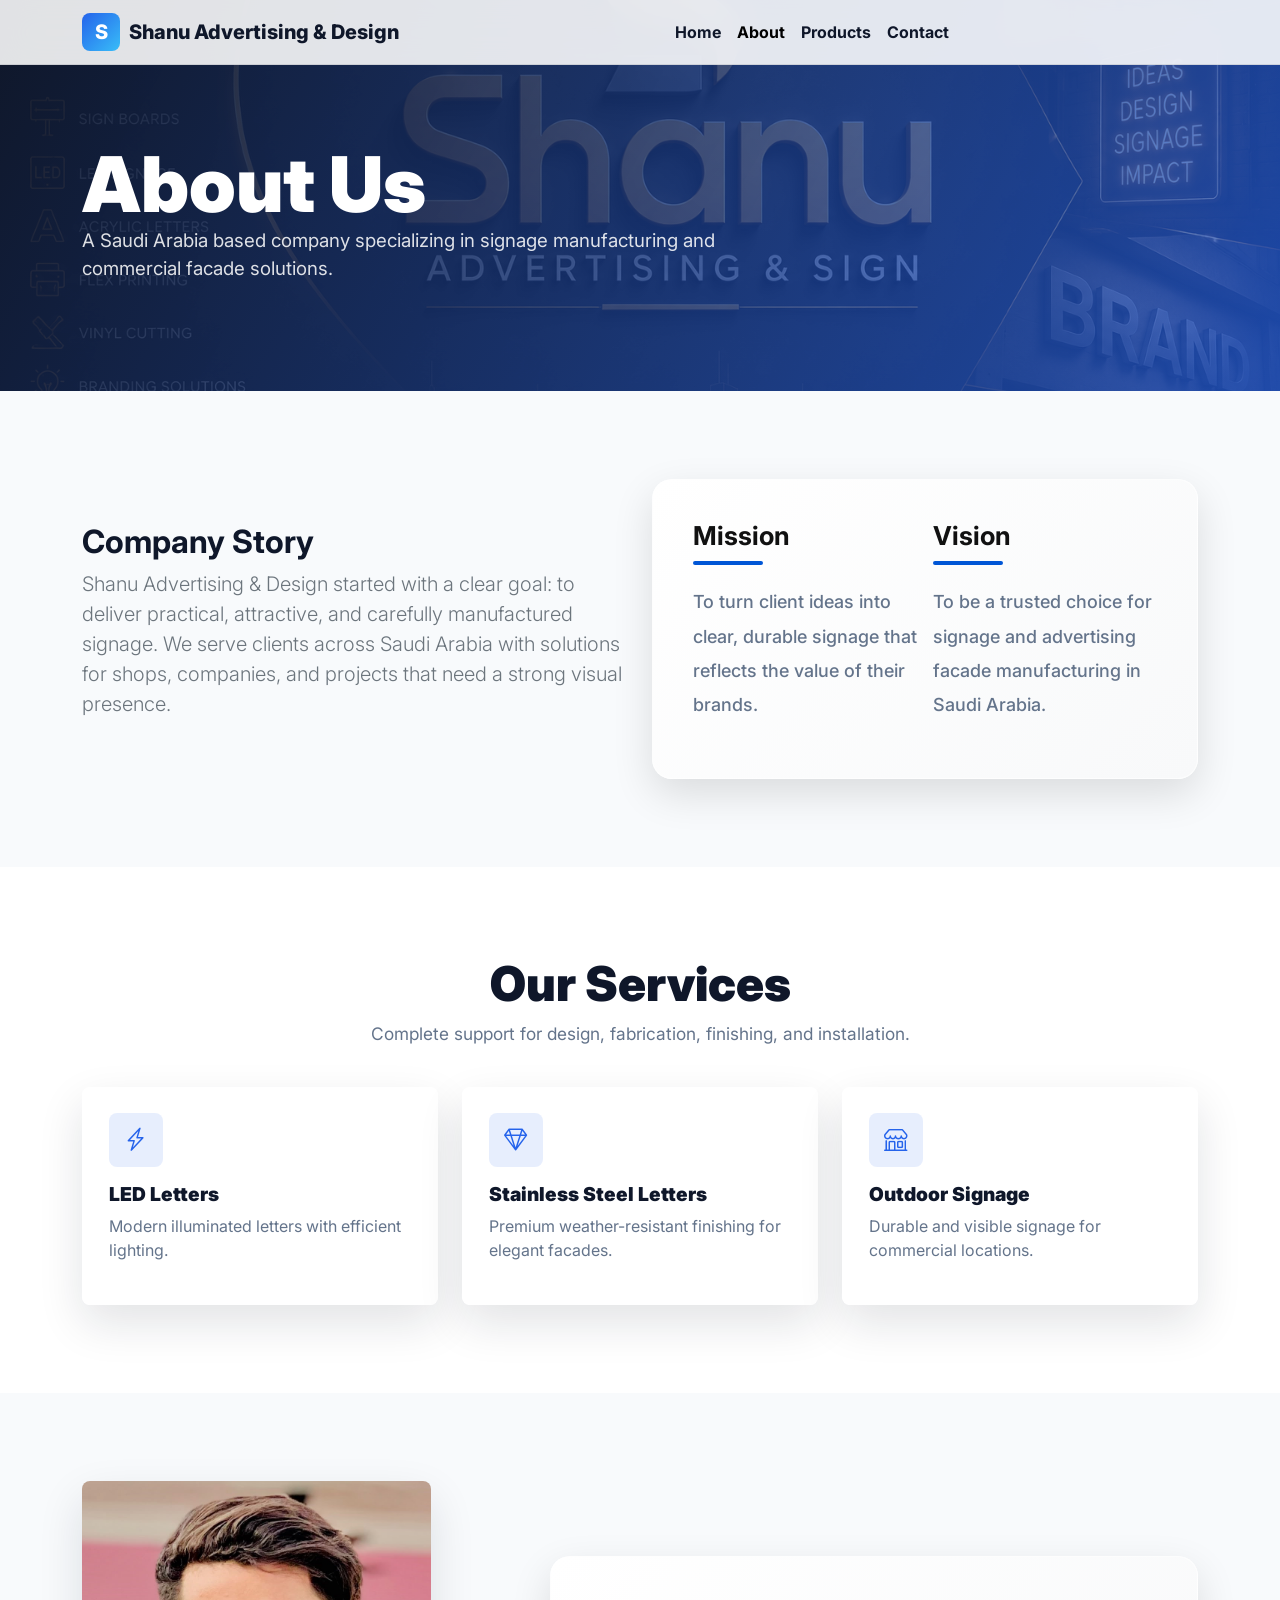
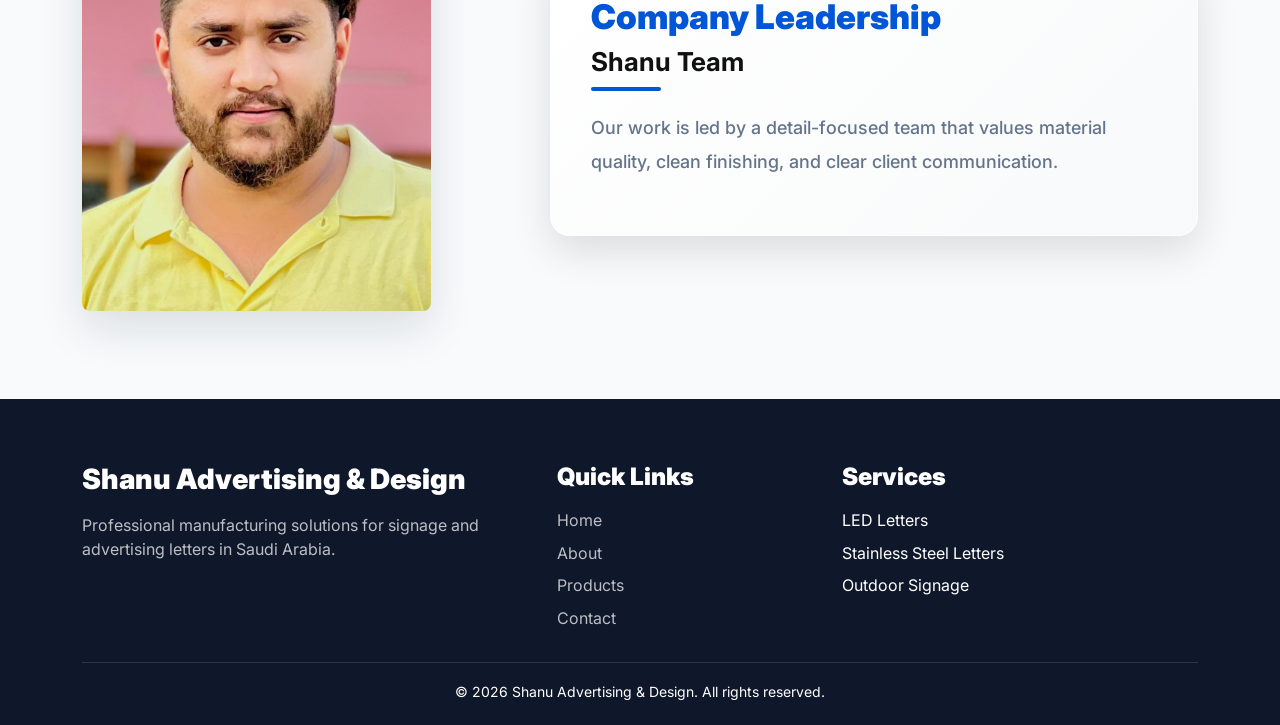
<file: about.html>
﻿<!doctype html>
<html lang="en" dir="ltr">

<head>
  <meta charset="utf-8">
  <meta name="viewport" content="width=device-width, initial-scale=1">
  <title>About | Shanu Advertising & Design</title>
  <meta name="description"
    content="Learn about Shanu Advertising & Design, a signage and advertising manufacturing company in Saudi Arabia.">
  <meta property="og:title" content="About Shanu Advertising & Design">
  <meta property="og:type" content="website">
  <meta name="twitter:card" content="summary">
  <link rel="preconnect" href="https://fonts.googleapis.com">
  <link rel="preconnect" href="https://fonts.gstatic.com" crossorigin>
  <link
    href="https://fonts.googleapis.com/css2?family=Cairo:wght@400;600;700;800;900&family=Inter:wght@400;600;700;800;900&display=swap"
    rel="stylesheet">
  <link href="https://cdn.jsdelivr.net/npm/bootstrap@5.3.3/dist/css/bootstrap.min.css" rel="stylesheet">
  <link href="https://cdn.jsdelivr.net/npm/bootstrap-icons@1.11.3/font/bootstrap-icons.css" rel="stylesheet">
  <link href="https://unpkg.com/aos@2.3.1/dist/aos.css" rel="stylesheet">
  <link rel="stylesheet" href="css/style.css">
  <link rel="stylesheet" href="css/responsive.css">
</head>

<body class="ltr">
  <nav class="navbar navbar-expand-lg fixed-top">
    <div class="container"><a class="navbar-brand" href="index.html"><span class="brand-mark">S</span><span
          data-i18n="brand">Shanu Advertising & Design</span></a><button class="navbar-toggler" type="button"
        data-bs-toggle="collapse" data-bs-target="#mainNav" aria-label="Toggle navigation"
        data-i18n-aria-label="toggleNavigation"><span class="navbar-toggler-icon"></span></button>
      <div class="collapse navbar-collapse" id="mainNav">
        <ul class="navbar-nav mx-auto mb-2 mb-lg-0">
          <li class="nav-item"><a class="nav-link" href="index.html" data-i18n="navHome">Home</a></li>
          <li class="nav-item"><a class="nav-link active" href="about.html" data-i18n="navAbout">About</a></li>
          <li class="nav-item"><a class="nav-link" href="products.html" data-i18n="navProducts">Products</a></li>
          <li class="nav-item"><a class="nav-link" href="contact.html" data-i18n="navContact">Contact</a></li>
        </ul>
      </div>
    </div>
  </nav>
  <header class="page-hero">
    <div class="container">
      <h1 data-i18n="aboutHeroTitle">About Us</h1>
      <p data-i18n="aboutHeroText">A Saudi Arabia based company specializing in signage manufacturing and commercial facade solutions.</p>
    </div>
  </header>
  <main>
    <section class="section-padding">
      <div class="container">
        <div class="row align-items-center g-4">
          <div class="col-lg-6" data-aos="fade-up">
            <h2 class="fw-bold" data-i18n="storyTitle">Company Story</h2>
            <p class="lead text-secondary" data-i18n="storyText">Shanu Advertising & Design started with a clear goal: to deliver practical, attractive, and carefully manufactured signage. We serve clients across Saudi Arabia with solutions for shops, companies, and projects that need a strong visual presence.</p>
          </div>
          <div class="col-lg-6" data-aos="fade-up">
            <div class="glass-card">
              <div class="row g-3">
                <div class="col-sm-6">
                  <h3 data-i18n="missionTitle">Mission</h3>
                  <p data-i18n="missionText">To turn client ideas into clear, durable signage that reflects the value of their brands.</p>
                </div>
                <div class="col-sm-6">
                  <h3 data-i18n="visionTitle">Vision</h3>
                  <p data-i18n="visionText">To be a trusted choice for signage and advertising facade manufacturing in Saudi Arabia.</p>
                </div>
              </div>
            </div>
          </div>
        </div>
      </div>
    </section>
    <section class="section-padding bg-white">
      <div class="container">
        <div class="section-title">
          <h2 data-i18n="sectionServices">Our Services</h2>
          <p data-i18n="sectionServicesText">Complete support for design, fabrication, finishing, and installation.</p>
        </div>
        <div class="row g-4">
          <div class="col-md-6 col-lg-4">
            <div class="service-card">
              <div class="icon-box"><i class="bi bi-lightning-charge"></i></div>
              <h3 data-i18n="serviceLed">LED Letters</h3>
              <p data-i18n="serviceLedText">Modern illuminated letters with efficient lighting.</p>
            </div>
          </div>
          <div class="col-md-6 col-lg-4">
            <div class="service-card">
              <div class="icon-box"><i class="bi bi-gem"></i></div>
              <h3 data-i18n="serviceSteel">Stainless Steel Letters</h3>
              <p data-i18n="serviceSteelText">Premium weather-resistant finishing for elegant facades.</p>
            </div>
          </div>
          <div class="col-md-6 col-lg-4">
            <div class="service-card">
              <div class="icon-box"><i class="bi bi-shop"></i></div>
              <h3 data-i18n="serviceOutdoor">Outdoor Signage</h3>
              <p data-i18n="serviceOutdoorText">Durable and visible signage for commercial locations.</p>
            </div>
          </div>
        </div>
      </div>
    </section>
    <section class="section-padding">
      <div class="container">
        <div class="row align-items-center g-2">
          <div class="col-lg-5"><img class="owner-image" src="assets/owner-photo/owner.jpg" data-owner-image
              alt="Company owner" data-i18n-alt="ownerAlt" loading="lazy"></div>
          <div class="col-lg-7">
            <div class="glass-card">
              <h2 data-i18n="ownerTitle">Company Leadership</h2>
              <h3 data-i18n="ownerName">Shanu Team</h3>
              <p data-i18n="ownerText">Our work is led by a detail-focused team that values material quality, clean finishing, and clear client communication.</p>
            </div>
          </div>
        </div>
      </div>
    </section>
  </main>
  <footer class="site-footer">
    <div class="container">
      <div class="row g-4">
        <div class="col-lg-5">
          <h3 class="footer-title" data-i18n="brand">Shanu Advertising & Design</h3>
          <p data-i18n="footerText">Professional manufacturing solutions for signage and advertising letters in Saudi Arabia.</p>
        </div>
        <div class="col-6 col-lg-3">
          <h4 class="footer-title" data-i18n="footerQuick">Quick Links</h4>
          <ul class="footer-links">
            <li><a href="index.html" data-i18n="navHome">Home</a></li>
            <li><a href="about.html" data-i18n="navAbout">About</a></li>
            <li><a href="products.html" data-i18n="navProducts">Products</a></li>
            <li><a href="contact.html" data-i18n="navContact">Contact</a></li>
          </ul>
        </div>
        <div class="col-6 col-lg-4">
          <h4 class="footer-title" data-i18n="footerServices">Services</h4>
          <ul class="footer-links">
            <li data-i18n="serviceLed">LED Letters</li>
            <li data-i18n="serviceSteel">Stainless Steel Letters</li>
            <li data-i18n="serviceOutdoor">Outdoor Signage</li>
          </ul>
        </div>
      </div>
      <div class="footer-bottom text-center"><small>© 2026 Shanu Advertising & Design. <span
            data-i18n="footerRights">All rights reserved.</span></small></div>
    </div>
  </footer>
  <script src="https://cdn.jsdelivr.net/npm/bootstrap@5.3.3/dist/js/bootstrap.bundle.min.js"></script>
  <script src="https://unpkg.com/aos@2.3.1/dist/aos.js"></script>
  <script src="js/lang.js"></script>
  <script src="js/script.js"></script>
</body>

</html>
</file>
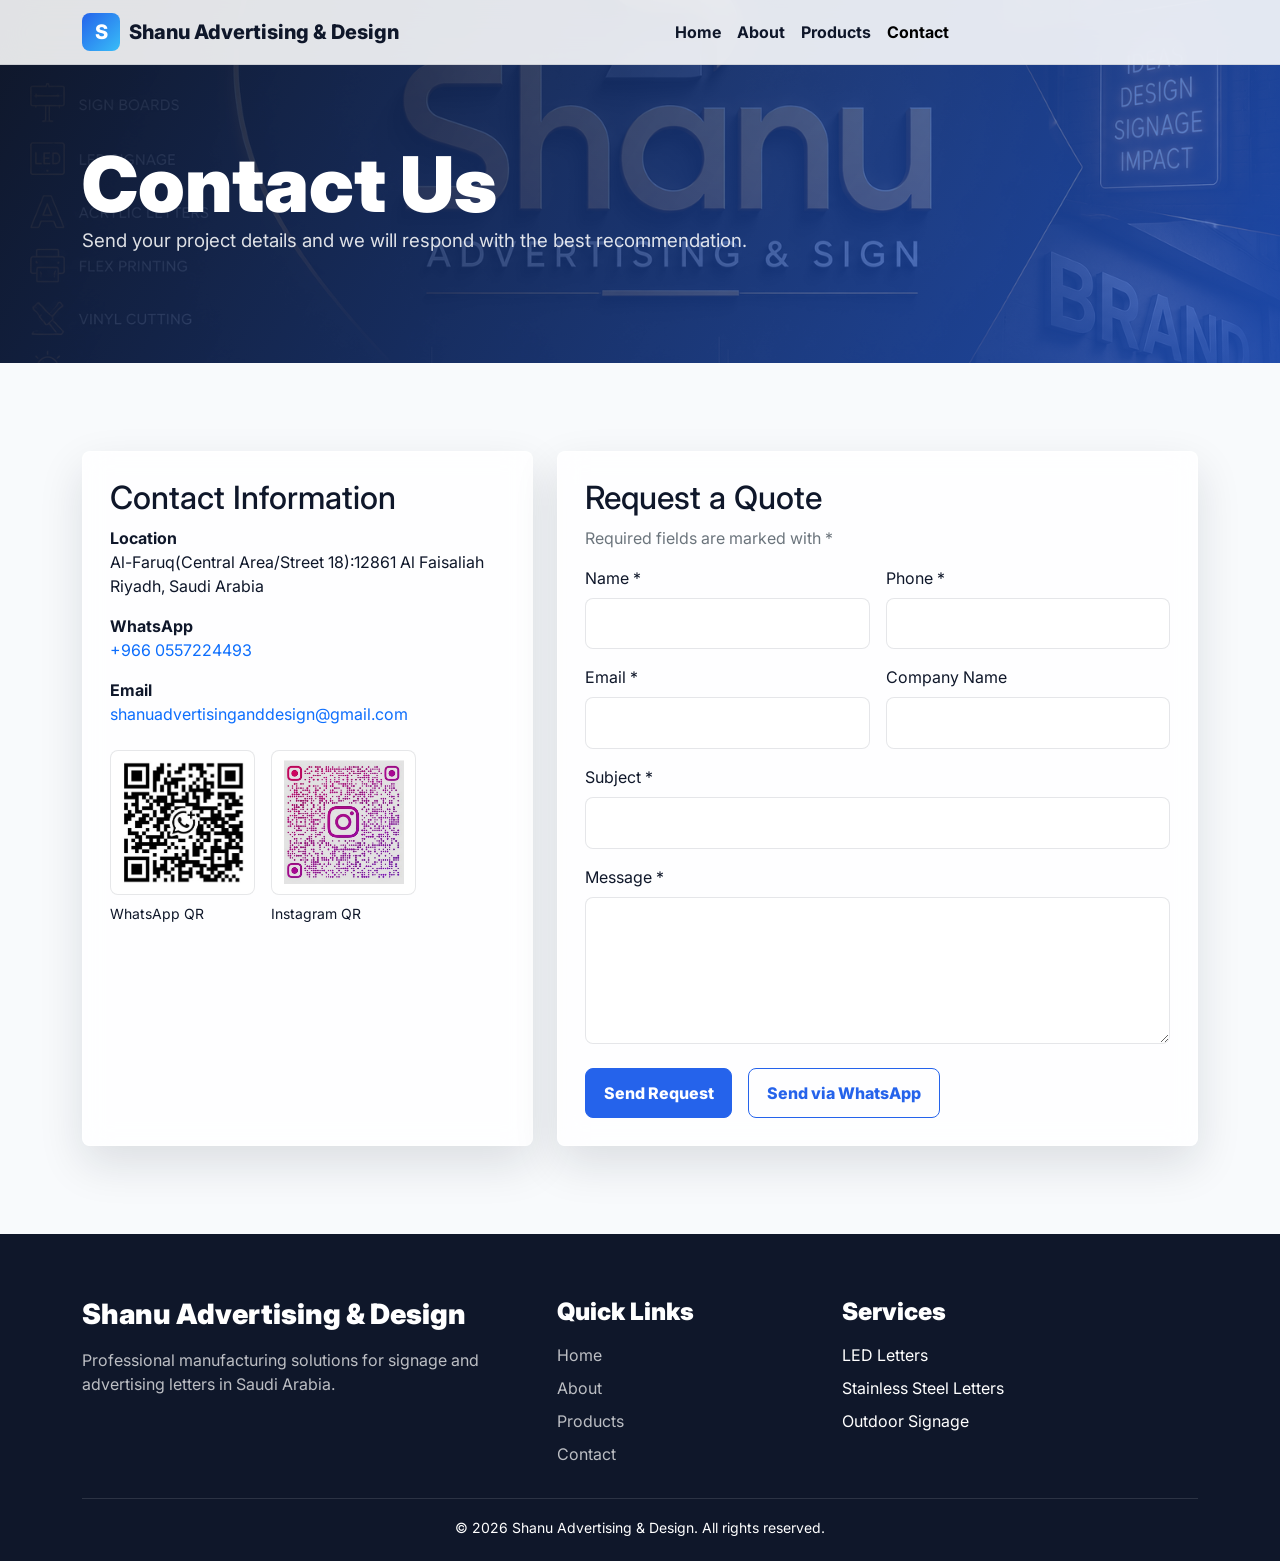
<file: contact.html>
﻿<!doctype html>
<html lang="en" dir="ltr">

<head>
  <meta charset="utf-8">
  <meta name="viewport" content="width=device-width, initial-scale=1">
  <title>Contact | Shanu Advertising & Design</title>
  <meta name="description"
    content="Contact Shanu Advertising & Design for signage manufacturing, LED letters, acrylic boards, outdoor signage, and shop branding in Saudi Arabia.">
  <meta property="og:title" content="Contact Shanu Advertising & Design">
  <meta property="og:type" content="website">
  <meta name="twitter:card" content="summary">
  <link rel="preconnect" href="https://fonts.googleapis.com">
  <link rel="preconnect" href="https://fonts.gstatic.com" crossorigin>
  <link
    href="https://fonts.googleapis.com/css2?family=Cairo:wght@400;600;700;800;900&family=Inter:wght@400;600;700;800;900&display=swap"
    rel="stylesheet">
  <link href="https://cdn.jsdelivr.net/npm/bootstrap@5.3.3/dist/css/bootstrap.min.css" rel="stylesheet">
  <link href="https://cdn.jsdelivr.net/npm/bootstrap-icons@1.11.3/font/bootstrap-icons.css" rel="stylesheet">
  <link href="https://unpkg.com/aos@2.3.1/dist/aos.css" rel="stylesheet">
  <link rel="stylesheet" href="css/style.css">
  <link rel="stylesheet" href="css/responsive.css">
</head>

<body class="ltr">
  <nav class="navbar navbar-expand-lg fixed-top">
    <div class="container"><a class="navbar-brand" href="index.html"><span class="brand-mark">S</span><span
          data-i18n="brand">Shanu Advertising & Design</span></a><button class="navbar-toggler" type="button"
        data-bs-toggle="collapse" data-bs-target="#mainNav" aria-label="Toggle navigation"
        data-i18n-aria-label="toggleNavigation"><span class="navbar-toggler-icon"></span></button>
      <div class="collapse navbar-collapse" id="mainNav">
        <ul class="navbar-nav mx-auto mb-2 mb-lg-0">
          <li class="nav-item"><a class="nav-link" href="index.html" data-i18n="navHome">Home</a></li>
          <li class="nav-item"><a class="nav-link" href="about.html" data-i18n="navAbout">About</a></li>
          <li class="nav-item"><a class="nav-link" href="products.html" data-i18n="navProducts">Products</a></li>
          <li class="nav-item"><a class="nav-link active" href="contact.html" data-i18n="navContact">Contact</a></li>
        </ul>
      </div>
    </div>
  </nav>
  <header class="page-hero">
    <div class="container">
      <h1 data-i18n="contactHeroTitle">Contact Us</h1>
      <p data-i18n="contactHeroText">Send your project details and we will respond with the best recommendation.</p>
    </div>
  </header>
  <main>
    <section class="section-padding">
      <div class="container">
        <div class="row g-4">
          <div class="col-lg-5">
            <div class="contact-card h-100">
              <h2 data-i18n="contactInfoTitle">Contact Information</h2>
              <p><strong>Location</strong><br><span>Al-Faruq(Central Area/Street 18):12861 Al Faisaliah Riyadh, Saudi Arabia</span></p>
              <p><strong data-i18n="phoneLabel">WhatsApp</strong><br><a href="https://wa.me/9660557224493">+966 0557224493</a></p>
              <p><strong data-i18n="emailLabel">Email</strong><br><a
                  href="mailto:shanuadvertisinganddesign@gmail.com">shanuadvertisinganddesign@gmail.com</a></p>
              <div class="d-flex gap-3 qr-wrap mt-4">
                <div><img class="qr-img" src="assets/whatsapp-qr/whatsapp-qr.png" data-qr-fallback alt="WhatsApp QR"
                    data-i18n-alt="whatsappQrAlt"><small class="d-block mt-2" data-i18n="qrWhatsapp">WhatsApp</small>
                </div>
                <div>
                      <a href="https://www.instagram.com/shanu_advertising_sign/" target="_blank" rel="noopener noreferrer" class="text-decoration-none text-reset">
                  <img
            class="qr-img"
            src="assets/instagram-qr/instagram-qr.png"
            data-qr-fallback
            alt="Instagram QR"
            data-i18n-alt="instagramQrAlt"
        >
        <small class="d-block mt-2" data-i18n="qrInstagram">Instagram</small>
    </a>
</div>
                <!-- <div><img class="qr-img" src="assets/instagram-qr/instagram-qr.png" data-qr-fallback href="https://www.instagram.com/shanu_advertising_sign/"
                    data-i18n-alt="instagramQrAlt"><small class="d-block mt-2" data-i18n="qrInstagram">Instagram</small></div>-->
              </div> 
            </div>
          </div>
          <div class="col-lg-7">
            <div class="contact-card">
              <h2 data-i18n="formTitle">Request a Quote</h2>
              <p class="text-secondary" data-i18n="requiredNote">Required fields are marked with *</p>
              <div id="formAlert" class="alert d-none"></div>
              <form id="contactForm" class="needs-validation" novalidate data-access-key="6c20d645-a401-47ae-b298-e66050698c53">
                <div class="row g-3">
                  <div class="col-md-6"><label class="form-label" for="name"><span data-i18n="nameLabel">Name</span>
                      *</label><input class="form-control" id="name" name="name" required></div>
                  <div class="col-md-6"><label class="form-label" for="phone"><span data-i18n="phoneInputLabel">Phone</span> *</label><input class="form-control" id="phone" name="phone" required></div>
                  <div class="col-md-6"><label class="form-label" for="email"><span data-i18n="emailInputLabel">Email</span> *</label><input class="form-control" id="email" name="email" type="email"
                      required></div>
                  <div class="col-md-6"><label class="form-label" for="company" data-i18n="companyLabel">Company Name</label><input class="form-control" id="company" name="company"></div>
                  <div class="col-12"><label class="form-label" for="subject"><span
                        data-i18n="subjectLabel">Subject</span> *</label><input class="form-control" id="subject"
                      name="subject" required></div>
                  <div class="col-12"><label class="form-label" for="message"><span
                        data-i18n="messageLabel">Message</span> *</label><textarea class="form-control" id="message"
                      name="message" rows="5" required></textarea></div>
                </div>
                <div class="d-flex gap-3 flex-wrap mt-4"><button class="btn btn-primary" type="submit"
                    data-i18n="sendMessage">Send Request</button>
                    <a id="whatsappButton" class="btn btn-outline-primary"
                    target="_blank" rel="noopener" data-i18n="whatsappButton">Send via WhatsApp</a></div>
              </form>
            </div>
          </div>
        </div>
      </div>
    </section>
  </main>
  <footer class="site-footer">
    <div class="container">
      <div class="row g-4">
        <div class="col-lg-5">
          <h3 class="footer-title" data-i18n="brand">Shanu Advertising & Design</h3>
          <p data-i18n="footerText">Professional manufacturing solutions for signage and advertising letters in Saudi Arabia.</p>
        </div>
        <div class="col-6 col-lg-3">
          <h4 class="footer-title" data-i18n="footerQuick">Quick Links</h4>
          <ul class="footer-links">
            <li><a href="index.html" data-i18n="navHome">Home</a></li>
            <li><a href="about.html" data-i18n="navAbout">About</a></li>
            <li><a href="products.html" data-i18n="navProducts">Products</a></li>
            <li><a href="contact.html" data-i18n="navContact">Contact</a></li>
          </ul>
        </div>
        <div class="col-6 col-lg-4">
          <h4 class="footer-title" data-i18n="footerServices">Services</h4>
          <ul class="footer-links">
            <li data-i18n="serviceLed">LED Letters</li>
            <li data-i18n="serviceSteel">Stainless Steel Letters</li>
            <li data-i18n="serviceOutdoor">Outdoor Signage</li>
          </ul>
        </div>
      </div>
      <div class="footer-bottom text-center"><small>© 2026 Shanu Advertising & Design. <span
            data-i18n="footerRights">All rights reserved.</span></small></div>
    </div>
  </footer>
  <script src="https://cdn.jsdelivr.net/npm/bootstrap@5.3.3/dist/js/bootstrap.bundle.min.js"></script>
  <script src="https://unpkg.com/aos@2.3.1/dist/aos.js"></script>
  <script src="js/lang.js"></script>
  <script src="js/script.js"></script>
</body>

</html>
</file>
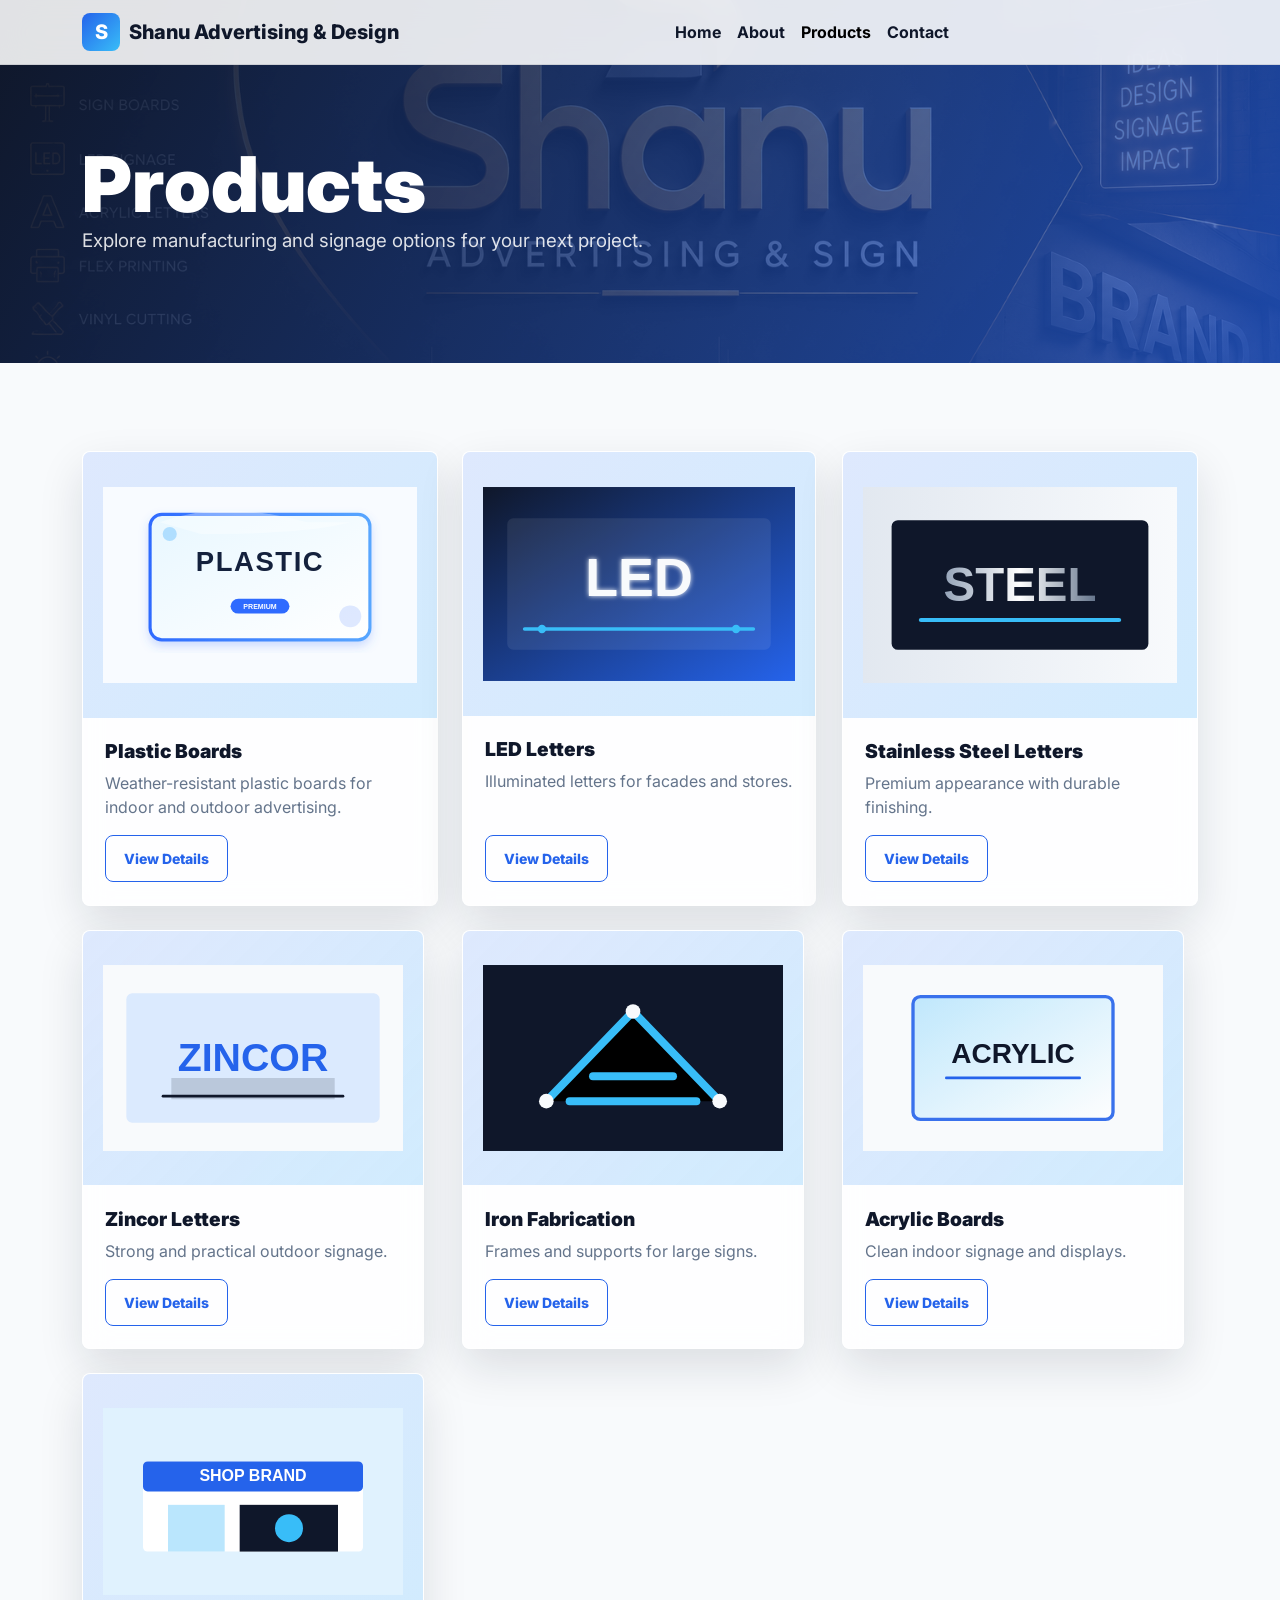
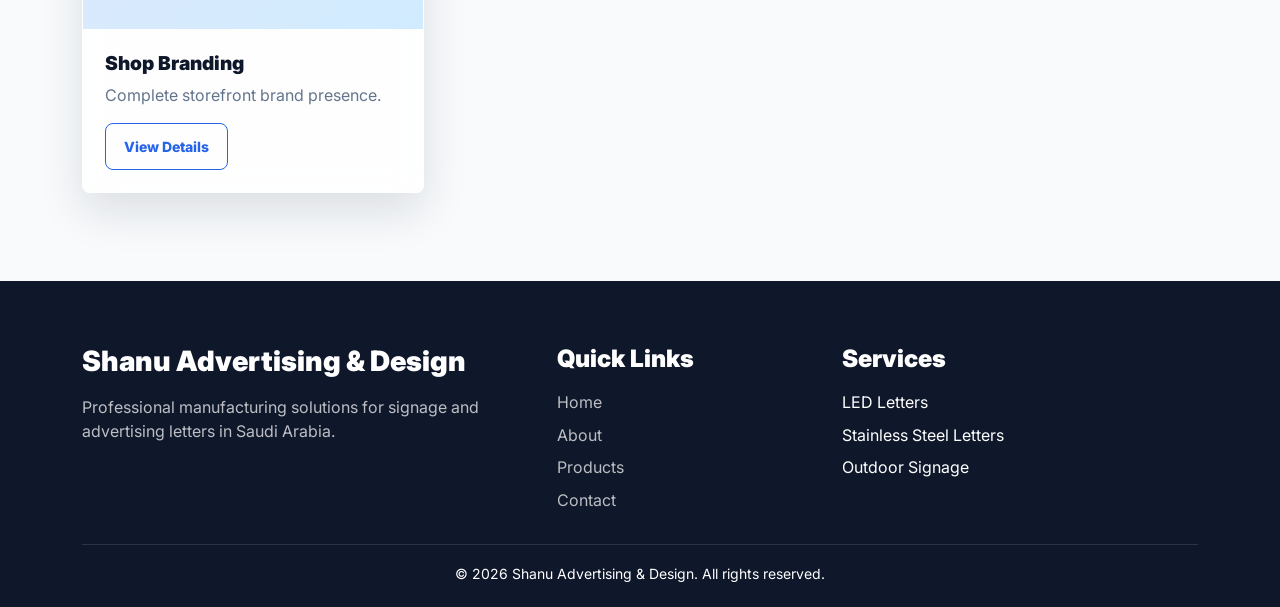
<file: products.html>
<!doctype html>
<html lang="en" dir="ltr">

<head>
  <meta charset="utf-8">
  <meta name="viewport" content="width=device-width, initial-scale=1">
  <title>Products | Shanu Advertising & Design</title>
  <meta name="description"
    content="Explore signage products from Shanu Advertising & Design including LED letters, stainless steel letters, zincor letters, acrylic boards, and shop branding.">
  <meta property="og:title" content="Shanu Products">
  <meta property="og:type" content="website">
  <meta name="twitter:card" content="summary_large_image">
  <link rel="preconnect" href="https://fonts.googleapis.com">
  <link rel="preconnect" href="https://fonts.gstatic.com" crossorigin>
  <link
    href="https://fonts.googleapis.com/css2?family=Cairo:wght@400;600;700;800;900&family=Inter:wght@400;600;700;800;900&display=swap"
    rel="stylesheet">
  <link href="https://cdn.jsdelivr.net/npm/bootstrap@5.3.3/dist/css/bootstrap.min.css" rel="stylesheet">
  <link href="https://cdn.jsdelivr.net/npm/bootstrap-icons@1.11.3/font/bootstrap-icons.css" rel="stylesheet">
  <link href="https://unpkg.com/aos@2.3.1/dist/aos.css" rel="stylesheet">
  <link rel="stylesheet" href="css/style.css">
  <link rel="stylesheet" href="css/responsive.css">
</head>

<body class="ltr" data-page="products">
  <nav class="navbar navbar-expand-lg fixed-top">
    <div class="container"><a class="navbar-brand" href="index.html"><span class="brand-mark">S</span><span
          data-i18n="brand">Shanu Advertising & Design</span></a><button class="navbar-toggler" type="button"
        data-bs-toggle="collapse" data-bs-target="#mainNav" aria-label="Toggle navigation"
        data-i18n-aria-label="toggleNavigation"><span class="navbar-toggler-icon"></span></button>
      <div class="collapse navbar-collapse" id="mainNav">
        <ul class="navbar-nav mx-auto mb-2 mb-lg-0">
          <li class="nav-item"><a class="nav-link" href="index.html" data-i18n="navHome">Home</a></li>
          <li class="nav-item"><a class="nav-link" href="about.html" data-i18n="navAbout">About</a></li>
          <li class="nav-item"><a class="nav-link active" href="products.html" data-i18n="navProducts">Products</a></li>
          <li class="nav-item"><a class="nav-link" href="contact.html" data-i18n="navContact">Contact</a></li>
        </ul>
      </div>
    </div>
  </nav>
  <header class="page-hero">
    <div class="container">
      <h1 data-i18n="productsHeroTitle">Products</h1>
      <p data-i18n="productsHeroText">Explore manufacturing and signage options for your next project.</p>
    </div>
  </header>
  <main>
    <section class="section-padding">
      <div class="container">
        <div class="row g-4" data-products-grid></div>
      </div>
    </section>
  </main>
  <footer class="site-footer">
    <div class="container">
      <div class="row g-4">
        <div class="col-lg-5">
          <h3 class="footer-title" data-i18n="brand">Shanu Advertising & Design</h3>
          <p data-i18n="footerText">Professional manufacturing solutions for signage and advertising letters in Saudi Arabia.</p>
        </div>
        <div class="col-6 col-lg-3">
          <h4 class="footer-title" data-i18n="footerQuick">Quick Links</h4>
          <ul class="footer-links">
            <li><a href="index.html" data-i18n="navHome">Home</a></li>
            <li><a href="about.html" data-i18n="navAbout">About</a></li>
            <li><a href="products.html" data-i18n="navProducts">Products</a></li>
            <li><a href="contact.html" data-i18n="navContact">Contact</a></li>
          </ul>
        </div>
        <div class="col-6 col-lg-4">
          <h4 class="footer-title" data-i18n="footerServices">Services</h4>
          <ul class="footer-links">
            <li data-i18n="serviceLed">LED Letters</li>
            <li data-i18n="serviceSteel">Stainless Steel Letters</li>
            <li data-i18n="serviceOutdoor">Outdoor Signage</li>
          </ul>
        </div>
      </div>
      <div class="footer-bottom text-center"><small>© 2026 Shanu Advertising & Design. <span
            data-i18n="footerRights">All rights reserved.</span></small></div>
    </div>
  </footer>
  <div class="modal fade" id="productModal" tabindex="-1" aria-hidden="true">
  <div class="modal-dialog modal-lg modal-dialog-centered">
    <div class="modal-content">

      <div class="modal-header">
        <h2 class="modal-title fs-4"></h2>

        <button
          type="button"
          class="btn-close"
          data-bs-dismiss="modal"
          aria-label="Close"
          data-i18n-aria-label="modalCloseLabel">
        </button>
      </div>

      <div class="modal-body">

        <div id="productCarousel" class="carousel slide" data-bs-ride="false">

          <div class="carousel-inner">
            <!-- Images will be added dynamically -->
          </div>

          <button class="carousel-control-prev"
                  type="button"
                  data-bs-target="#productCarousel"
                  data-bs-slide="prev">

            <span class="carousel-control-prev-icon"></span>

          </button>

          <button class="carousel-control-next"
                  type="button"
                  data-bs-target="#productCarousel"
                  data-bs-slide="next">

            <span class="carousel-control-next-icon"></span>

          </button>

        </div>

        <p class="modal-product-text mt-4"></p>

      </div>

      <div class="modal-footer">
        <button
          type="button"
          class="btn btn-secondary"
          data-bs-dismiss="modal"
          data-i18n="close">
          Close
        </button>
      </div>

    </div>
  </div>
</div>
  <!-- <div class="modal fade" id="productModal" tabindex="-1" aria-hidden="true">
    <div class="modal-dialog modal-dialog-centered">
      <div class="modal-content">
        <div class="modal-header">
          <h2 class="modal-title fs-4"></h2><button type="button" class="btn-close" data-bs-dismiss="modal"
            aria-label="Close" data-i18n-aria-label="modalCloseLabel"></button>
        </div>
        <div class="modal-body"><img class="modal-product-image" src="assets/products/Image1.jpg" alt="Image1">
          <p class="modal-product-text"></p>
        </div>
        <div class="modal-footer"><button type="button" class="btn btn-secondary" data-bs-dismiss="modal"
            data-i18n="close">Close</button></div>
      </div>
    </div>
  </div> -->
  <script src="https://cdn.jsdelivr.net/npm/bootstrap@5.3.3/dist/js/bootstrap.bundle.min.js"></script>
  <script src="https://unpkg.com/aos@2.3.1/dist/aos.js"></script>
  <script src="js/lang.js"></script>
  <script src="js/script.js"></script>
</body>

</html>
</file>
<file: css/style.css>
:root {
  --primary: #2563eb;
  --dark: #0f172a;
  --accent: #38bdf8;
  --background: #f8fafc;
  --muted: #64748b;
  --white: #ffffff;
  --border: rgba(15, 23, 42, 0.1);
  --shadow: 0 18px 45px rgba(15, 23, 42, 0.12);
}

* {
  box-sizing: border-box;
}

html {
  scroll-behavior: smooth;
}

body {
  margin: 0;
  background: var(--background);
  color: var(--dark);
  font-family: "Cairo", "Inter", system-ui, sans-serif;
  text-align: start;
  overflow-x: hidden;
}

body.ltr {
  font-family: "Inter", "Cairo", system-ui, sans-serif;
}

a {
  text-decoration: none;
}

.navbar {
  background: rgba(255, 255, 255, 0.88);
  backdrop-filter: blur(16px);
  border-bottom: 1px solid var(--border);
}

.navbar .container {
  gap: 0.75rem;
}

.navbar-brand {
  display: inline-flex;
  align-items: center;
  color: var(--dark);
  font-weight: 800;
  min-width: 0;
  white-space: normal;
  line-height: 1.25;
}

.brand-mark {
  display: inline-grid;
  width: 38px;
  height: 38px;
  place-items: center;
  border-radius: 8px;
  background: linear-gradient(135deg, var(--primary), var(--accent));
  color: var(--white);
  margin-inline-end: 0.55rem;
}

.nav-link {
  color: var(--dark);
  font-weight: 700;
  text-align: start;
}

.nav-link:hover,
.nav-link.active {
  color: var(--primary);
}

.btn {
  border-radius: 8px;
  font-weight: 800;
  padding: 0.75rem 1.1rem;
}

.btn-primary {
  background: var(--primary);
  border-color: var(--primary);
}

.btn-outline-primary {
  border-color: var(--primary);
  color: var(--primary);
}

.btn-outline-primary:hover {
  background: var(--primary);
  color: var(--white);
}

.section-padding {
  padding: 88px 0;
}

.section-title {
  max-width: 720px;
  margin: 0 auto 2.5rem;
  text-align: center;
}

.section-title h2 {
  font-size: clamp(2rem, 4vw, 3rem);
  font-weight: 900;
}

.section-title p {
  color: var(--muted);
  font-size: 1.08rem;
}

.hero {
  position: relative;
  min-height: 100vh;
  height: auto;
  padding: 120px 0 60px;
  display: flex;
  align-items: center;
  overflow: visible;
  color: var(--white);
  background:
    linear-gradient(110deg, rgba(15, 23, 42, 0.92), rgba(37, 99, 235, 0.68)),
    url("../assets/hero/hero.jpg") center/cover no-repeat,
    linear-gradient(135deg, #0f172a, #2563eb);
}

.hero-video {
  position: absolute;
  inset: 0;
  width: 100%;
  height: 100%;
  object-fit: cover;
  opacity: 0.35;
}

.hero-content {
  max-width: 700px;
  width: 100%;
  position: relative;
  z-index: 2;
}

.eyebrow {
  display: inline-flex;
  align-items: center;
  gap: 0.5rem;
  padding: 0.45rem 0.8rem;
  border-radius: 8px;
  background: rgba(255, 255, 255, 0.14);
  border: 1px solid rgba(255, 255, 255, 0.2);
  color: var(--white);
  margin-bottom: 1rem;
}

.hero h1,
.page-hero h1 {
  font-size: clamp(2.45rem, 6vw, 5rem);
  line-height: 0.9;
  font-weight: 900;
}

.hero p,
.page-hero p {
  color: rgba(255, 255, 255, 0.86);
  font-size: 1.17rem;
  max-width: 680px;
}

.hero-actions {
  justify-content: flex-start;
}

.stats-strip {
  position: relative;
  z-index: 2;
  margin-top: -72px;
}

.stat-card,
.glass-card,
.service-card,
.product-card,
.contact-card {
  background: rgba(255, 255, 255, 0.82);
  border: 1px solid rgba(255, 255, 255, 0.65);
  box-shadow: var(--shadow);
  border-radius: 8px;
  backdrop-filter: blur(14px);
}

.stat-card {
  padding: 1.5rem;
  text-align: center;
}

.stat-card strong {
  display: block;
  color: var(--primary);
  font-size: 2.2rem;
  font-weight: 900;
}

.glass-card {
    background: linear-gradient(135deg, #ffffff, #f8f9fa);
    border-radius: 20px;
    padding: 40px;
    box-shadow: 0 15px 40px rgba(0,0,0,.12);
    transition: .3s ease;
}

.glass-card:hover {
    transform: translateY(-5px);
    box-shadow: 0 20px 50px rgba(0,0,0,.18);
}

.glass-card h2 {
    font-size: 34px;
    font-weight: 900;
    color: #0056d6;
    margin-bottom: 8px;
}

.glass-card h3 {
    font-size: 26px;
    font-weight: 700;
    color: #111;
    margin-bottom: 20px;
    position: relative;
}

.glass-card h3::after {
    content: "";
    display: block;
    width: 70px;
    height: 4px;
    background: #0056d6;
    margin-top: 10px;
    border-radius: 10px;
}

.glass-card p {
    font-size: 18px;
    font-weight: 500;
    color: #666;
    line-height: 1.9;
}
.service-card {
  height: 100%;
  padding: 1.6rem;
  text-align: start;
  transition: transform 0.2s ease, box-shadow 0.2s ease;
}

.service-card:hover,
.product-card:hover {
  transform: translateY(-6px);
  box-shadow: 0 24px 55px rgba(15, 23, 42, 0.16);
}

.icon-box {
  width: 54px;
  height: 54px;
  display: grid;
  place-items: center;
  border-radius: 8px;
  background: rgba(37, 99, 235, 0.11);
  color: var(--primary);
  font-size: 1.45rem;
  margin-bottom: 1rem;
}

.service-card h3,
.product-card h3 {
  font-size: 1.2rem;
  font-weight: 900;
}

.service-card p,
.product-card p,
.glass-card p {
  color: var(--muted);
}

.split-band {
  background: var(--dark);
  color: var(--white);
}

.split-band p {
  color: rgba(255, 255, 255, 0.72);
}

.check-list {
  display: grid;
  gap: 1rem;
  padding: 0;
  margin: 0;
  list-style: none;
}

.check-list li {
  display: flex;
  gap: 0.8rem;
  align-items: flex-start;
  text-align: start;
}

.check-list i {
  flex: 0 0 auto;
  color: var(--accent);
  margin-top: 0.25rem;
}

.product-card {
  display: flex;
  flex-direction: column;
  height: 100%;
  overflow: hidden;
  text-align: start;
  cursor: pointer;
  transition: transform 0.22s ease, box-shadow 0.22s ease, border-color 0.22s ease;
}

[data-products-grid] {
  align-items: stretch;
}

[data-products-grid] > [class*="col-"] {
  display: flex;
}

.product-card:focus-visible {
  outline: 3px solid rgba(37, 99, 235, 0.35);
  outline-offset: 4px;
}

.product-card:hover,
.product-card:focus-visible {
  border-color: rgba(37, 99, 235, 0.28);
}

.product-image-frame {
  display: grid;
  place-items: center;
  width: 100%;
  aspect-ratio: 4 / 3;
  overflow: hidden;
  background:
    linear-gradient(135deg, rgba(37, 99, 235, 0.08), rgba(56, 189, 248, 0.16)),
    #eef4ff;
}

.product-img {
  width: 100%;
  aspect-ratio: 16 / 10;
  object-fit: cover;
  background: #e2e8f0;
}

.product-card .product-img {
  height: 100%;
  aspect-ratio: auto;
  object-fit: contain;
  padding: 1.25rem;
  background: transparent;
  transform: scale(1);
  transition: transform 0.28s ease;
}

.product-card:hover .product-img,
.product-card:focus-visible .product-img {
  transform: scale(1.04);
}

.product-image-frame.image-missing::after {
  content: "Image unavailable";
  color: var(--muted);
  font-weight: 700;
}

.product-card-body {
  display: flex;
  flex: 1;
  flex-direction: column;
  align-items: flex-start;
  padding: 1.4rem;
}

.product-card-body p {
  flex: 1;
}

.product-card-action {
  pointer-events: none;
}

.cta-band {
  background:
    linear-gradient(120deg, rgba(37, 99, 235, 0.96), rgba(56, 189, 248, 0.78)),
    var(--primary);
  color: var(--white);
}

.cta-band p {
  color: rgba(255, 255, 255, 0.86);
}

.page-hero {
  padding: 150px 0 92px;
  color: var(--white);
  background:
    linear-gradient(120deg, rgba(15, 23, 42, 0.95), rgba(37, 99, 235, 0.7)),
    url("../assets/hero/hero.jpg") center/cover no-repeat,
    linear-gradient(135deg, #0f172a, #2563eb);
}

.owner-image {
  width: auto;
  max-height: 430px;
  object-fit: cover;
  border-radius: 8px;
  box-shadow: var(--shadow);
}

.modal-product-image {
  width: 100%;
  aspect-ratio: 16 / 10;
  object-fit: contain;
  border-radius: 8px;
  background:
    linear-gradient(135deg, rgba(37, 99, 235, 0.08), rgba(56, 189, 248, 0.16)),
    #eef4ff;
  margin-bottom: 1rem;
  padding: 1.25rem;
}

.modal.fade .modal-dialog {
  transform: translateY(22px) scale(0.96);
  transition: transform 0.28s cubic-bezier(0.2, 0.8, 0.2, 1), opacity 0.22s ease;
}

.modal.show .modal-dialog {
  transform: translateY(0) scale(1);
}

.modal.fade .modal-content {
  opacity: 0;
  transition: opacity 0.22s ease, box-shadow 0.28s ease;
}

.modal.show.modal-ready .modal-content {
  opacity: 1;
  box-shadow: 0 30px 80px rgba(15, 23, 42, 0.28);
}

.modal-content {
  border: 1px solid rgba(255, 255, 255, 0.7);
  border-radius: 8px;
  overflow: hidden;
}

.contact-card {
  padding: 1.7rem;
  text-align: start;
}

.form-label {
  display: block;
  text-align: start;
}

.form-control {
  border-radius: 8px;
  padding: 0.8rem 0.95rem;
  border-color: var(--border);
  text-align: start;
}

.form-control:focus {
  border-color: var(--primary);
  box-shadow: 0 0 0 0.2rem rgba(37, 99, 235, 0.16);
}

.qr-img {
  width: 145px;
  aspect-ratio: 1;
  object-fit: contain;
  border-radius: 8px;
  border: 1px solid var(--border);
  background: var(--white);
  padding: 0.6rem;
}

.site-footer {
  background: var(--dark);
  color: var(--white);
  padding: 64px 0 22px;
}

.site-footer p,
.site-footer a {
  color: rgba(255, 255, 255, 0.72);
}

.site-footer a:hover {
  color: var(--accent);
}

.footer-title {
  font-weight: 900;
  margin-bottom: 1rem;
  text-align: start;
}

.footer-links {
  list-style: none;
  padding-inline-start: 0;
  margin: 0;
  display: grid;
  gap: 0.55rem;
  text-align: start;
}

.footer-bottom {
  border-top: 1px solid rgba(255, 255, 255, 0.12);
  margin-top: 2rem;
  padding-top: 1rem;
}


.carousel-item img {
    width: 100%;
    height: 450px;
    object-fit: cover;
    border-radius: 10px;
}

.carousel-control-prev-icon,
.carousel-control-next-icon {
    background-color: rgba(0,0,0,.6);
    border-radius: 50%;
    padding: 20px;
}

.carousel-item img {
    width: 100%;
    height: 500px;
    object-fit: contain;
    background: #f5f5f5;
}

.product-video,
.carousel-item img {
    width: 100%;
    height: 450px;
    object-fit: contain;
    background: #f5f5f5;
    border-radius: 12px;
}
</file>
<file: css/responsive.css>
@media (max-width: 991.98px) {
  .navbar .container {
    align-items: center;
  }

  .navbar-brand {
    max-width: calc(100% - 76px);
    font-size: 1rem;
  }

  .navbar-toggler {
    margin-inline-start: auto;
  }

  .navbar-collapse {
    flex-basis: 100%;
    padding: 1rem 0;
    text-align: start;
  }

  .navbar-nav {
    align-items: stretch;
    text-align: start;
  }

  .navbar-nav .nav-link {
    padding-inline: 0;
  }

  .hero {
    min-height: 780px;
    padding-top: 88px;
  }

  .stats-strip {
    margin-top: -42px;
  }

  .site-footer .row > [class*="col-"] {
    text-align: start;
  }
}

@media (max-width: 767.98px) {
  .section-padding {
    padding: 64px 0;
  }

  .hero {
    min-height: auto;
    padding: 150px 0 112px;
  }

  .hero h1,
  .page-hero h1 {
    font-size: 2.25rem;
    line-height: 1.16;
  }

  .hero p,
  .page-hero p {
    font-size: 1rem;
  }

  .hero-actions {
    display: grid;
    gap: 0.8rem;
    justify-content: stretch;
  }

  .hero-actions .btn {
    width: 100%;
  }

  .page-hero {
    padding: 125px 0 72px;
  }

  .stat-card,
  .glass-card,
  .contact-card {
    padding: 1.25rem;
  }

  .qr-wrap {
    flex-wrap: wrap;
  }

  .cta-band .container {
    text-align: start;
  }
}

@media (max-width: 575.98px) {
  .navbar-brand {
    max-width: calc(100% - 64px);
    font-size: 0.95rem;
  }

  .brand-mark {
    width: 34px;
    height: 34px;
    flex: 0 0 34px;
  }

  .stat-card strong {
    font-size: 1.9rem;
  }

  .service-card,
  .product-card-body,
  .contact-card,
  .glass-card {
    padding: 1rem;
  }

  .site-footer .col-6 {
    width: 100%;
  }

}
</file>
